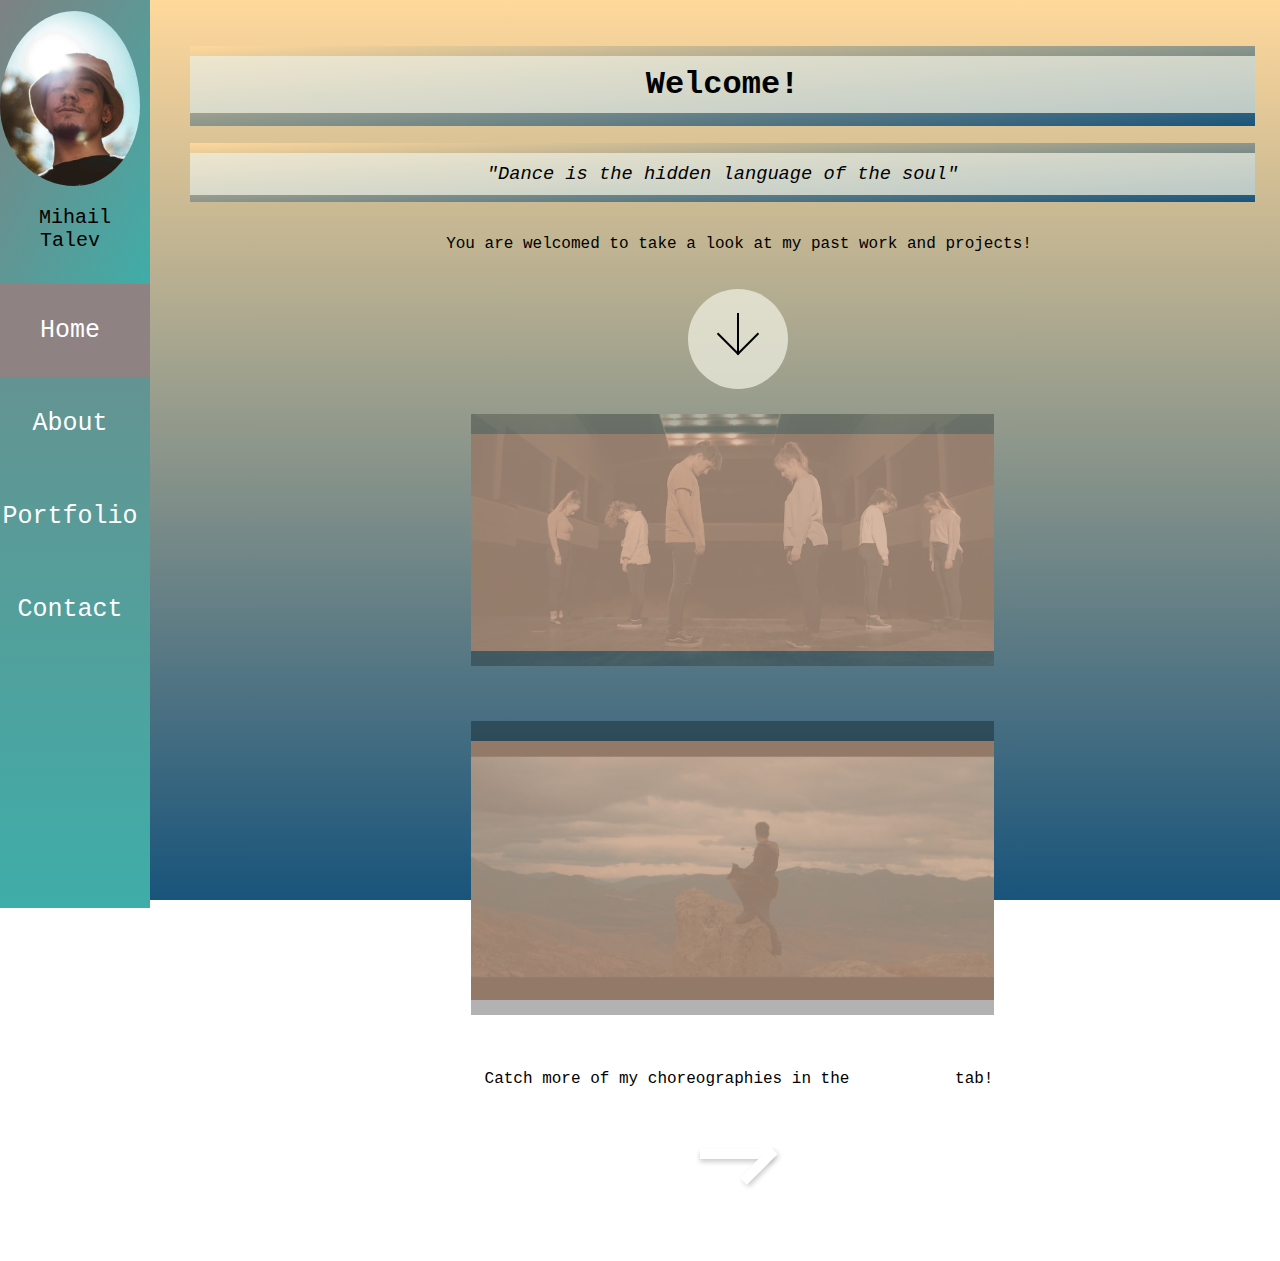
<file: index.html>
<!DOCTYPE html>
<html lang="en">
<head>
    <meta charset="UTF-8">
    <title>Talev's Portfolio</title>
  <link rel="stylesheet" href="main.css">
</head>
<body>
<div class="container">
<div class="menu">
<div class="sidebar">
    <ul>
        <li id="avatar"><img src="images/avatar.jpg" alt="Avatar"><span>Mihail Talev</span></li>
        <li class="hovers active"><a href="index.html">Home</a></li>
        <li class="hovers"><a href="about.html">About</a></li>
        <li class="hovers"><a href="portfolio.html">Portfolio</a></li>
        <li class="hovers"><a href="contact.html">Contact</a></li>
    </ul>
</div>
</div>
<div class="center">
    <div class="center_text">
<div class="welcome"><h1>Welcome!</h1>
    </div>
<h3><cite>"Dance is the hidden language of the soul"</cite></h3>
   <div class="inside">
    <p>You are welcomed to take a look at my past work and projects!</p>
       <span class="arrow"></span>
    </div>
    </div>
    <div class="imagefull">
        <div class="image"><a href="https://www.youtube.com/watch?v=769DkpiIfX0 "target="_blank">
            <img src="images/prvo_vid.png">
        </a>
            <div class="image_text">
                <h1>Watch me!</h1>
            </div>
        </div>
  </div>
    <div class="imagefull">
        <div class="image"><a href="https://www.youtube.com/watch?v=9GVv3RKJLMc"target="_blank">
            <img src="images/vtoro_vid.jpg">
        </a>
            <div class="image_text">
                <h1>Watch me!</h1>
            </div>
        </div>
    </div>


    <p id="more">
        Catch more of my choreographies in the <a href="portfolio.html">
        <strong>Portfolio</strong></a> tab!

    </p>
    <div class="icon">
            <div class="arrow-1">
                <a href="portfolio.html"><span></span> </a>
                <p>Go to portfolio!</p>
        </div>
    </div>

</div>

</div>
</div>
</body>
</html>
</file>
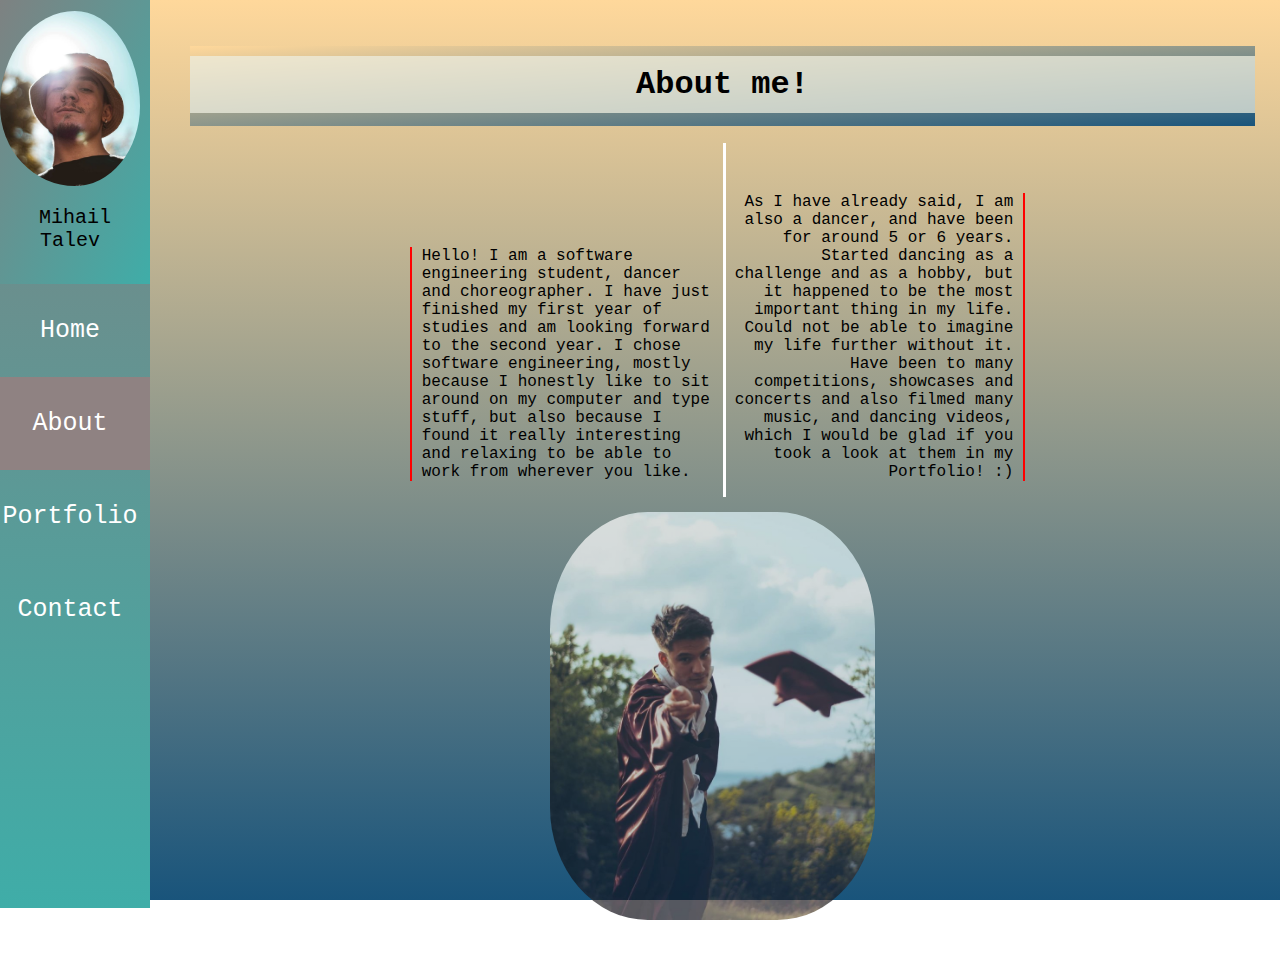
<file: about.html>
<!DOCTYPE html>
<html lang="en">
<head>
    <meta charset="UTF-8">
    <title>About Talev</title>
    <link rel="stylesheet" href="main.css">
</head>
<body>
<div class="menu">
    <div class="sidebar">
        <ul>
            <li id="avatar"><img src="images/avatar.jpg" alt="Avatar"><span>Mihail Talev</span></li>
            <li class="hovers"><a href="index.html">Home</a></li>
            <li class="hovers active"><a href="about.html">About</a></li>
            <li class="hovers"><a href="portfolio.html">Portfolio</a></li>
            <li class="hovers"><a href="contact.html">Contact</a></li>
        </ul>
    </div>
</div>
<div class="center">
    <div class="center_text">
        <div class="welcome"><h1>About me!</h1>
        </div>
        <div class="aboutme">
            <p id="first">Hello! I am a software engineering student,
                dancer and choreographer. I have just finished my first year of
                studies and am looking forward to the second year.
                I chose software engineering, mostly because I honestly like
                to sit around on my computer and type stuff, but also because
                I found it really interesting and relaxing to be able to
                work from wherever you like. <br>
            </p>
            <p id="second">
                As I have already said, I am also a dancer, and have been
                for around 5 or 6 years. Started dancing as a challenge and
                as a hobby, but it happened to be the most important thing in
                my life. Could not be able to imagine my life further without it.
                Have been to many competitions, showcases and concerts and also
                filmed many music, and dancing videos, which I would be glad
                if you took a look at them in my Portfolio! :)
            </p>

    </div>
        <div class="imagefull_about">
            <div class="image_about">
                <img src="images/maturska.jpg">

            </div>
        </div>
        <div id="line"></div>
</div>
</div>
</body>
</html>
</file>
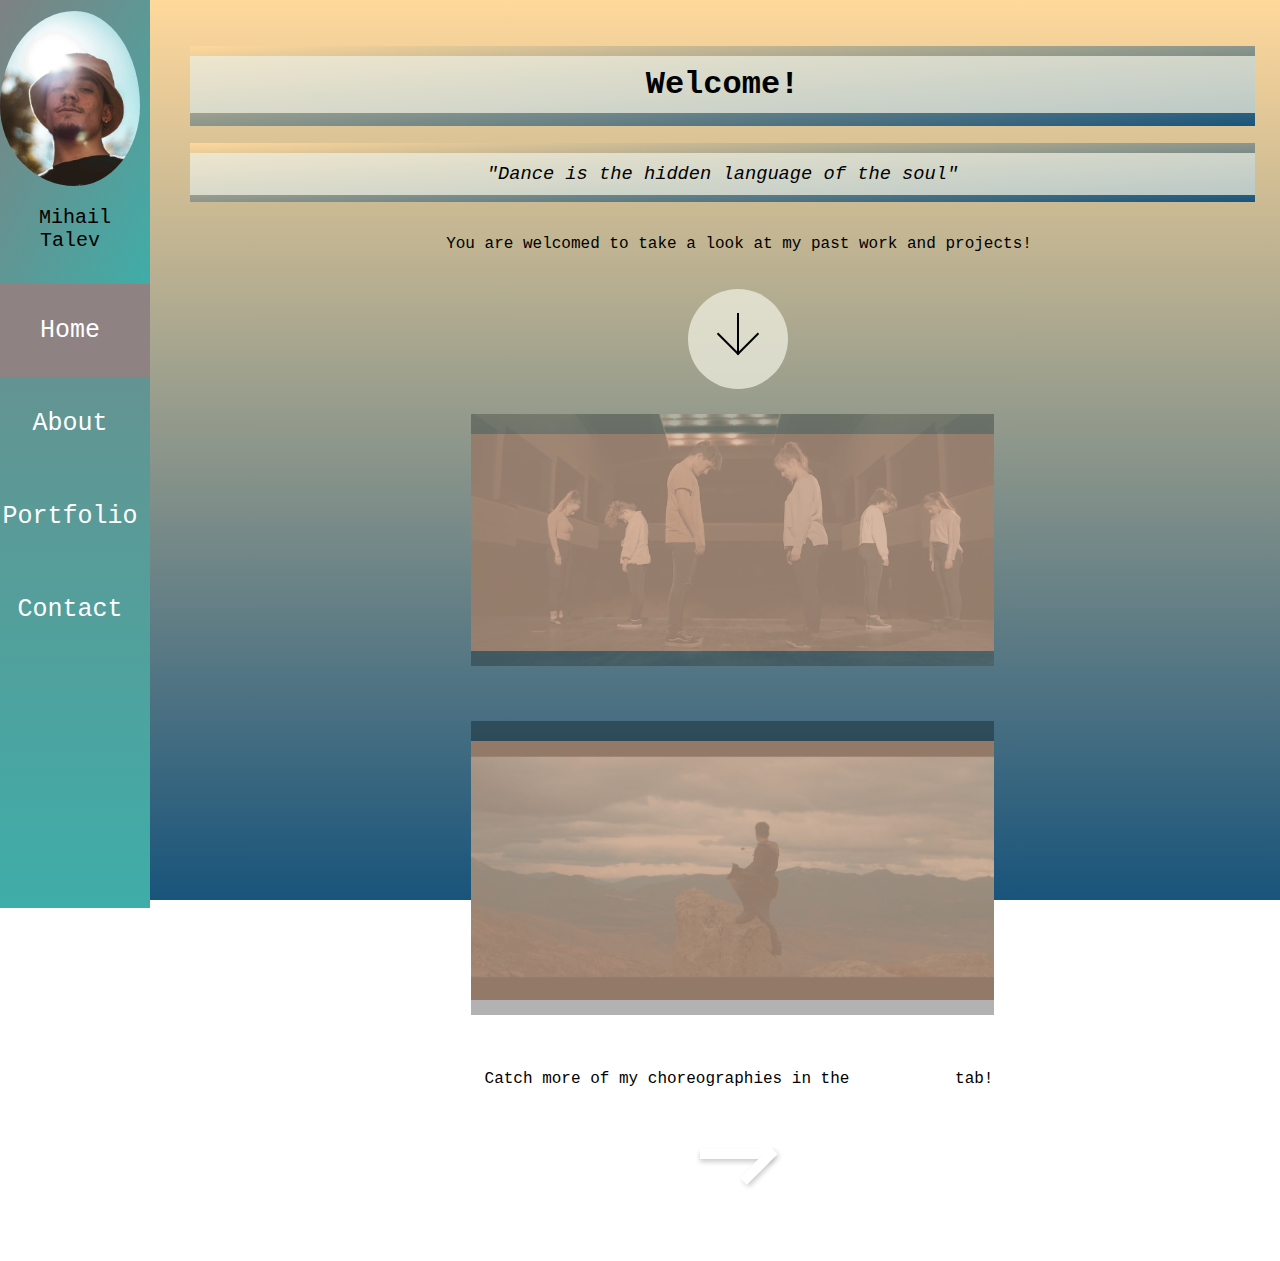
<file: main.html>
<!DOCTYPE html>
<html lang="en">
<head>
    <meta charset="UTF-8">
    <title>Talev's Portfolio</title>
  <link rel="stylesheet" href="main.css">
</head>
<body>
<div class="container">
<div class="menu">
<div class="sidebar">
    <ul>
        <li id="avatar"><img src="images/avatar.jpg" alt="Avatar"><span>Mihail Talev</span></li>
        <li class="hovers active"><a href="main.html">Home</a></li>
        <li class="hovers"><a href="about.html">About</a></li>
        <li class="hovers"><a href="portfolio.html">Portfolio</a></li>
        <li class="hovers"><a href="contact.html">Contact</a></li>
    </ul>
</div>
</div>
<div class="center">
    <div class="center_text">
<div class="welcome"><h1>Welcome!</h1>
    </div>
<h3><cite>"Dance is the hidden language of the soul"</cite></h3>
   <div class="inside">
    <p>You are welcomed to take a look at my past work and projects!</p>
       <span class="arrow"></span>
    </div>
    </div>
    <div class="imagefull">
        <div class="image"><a href="https://www.youtube.com/watch?v=769DkpiIfX0 "target="_blank">
            <img src="images/prvo_vid.png">
        </a>
            <div class="image_text">
                <h1>Watch me!</h1>
            </div>
        </div>
  </div>
    <div class="imagefull">
        <div class="image"><a href="https://www.youtube.com/watch?v=9GVv3RKJLMc"target="_blank">
            <img src="images/vtoro_vid.jpg">
        </a>
            <div class="image_text">
                <h1>Watch me!</h1>
            </div>
        </div>
    </div>


    <p id="more">
        Catch more of my choreographies in the <a href="portfolio.html">
        <strong>Portfolio</strong></a> tab!

    </p>
    <div class="icon">
            <div class="arrow-1">
                <a href="portfolio.html"><span></span> </a>
                <p>Go to portfolio!</p>
        </div>
    </div>

</div>

</div>
</div>
</body>
</html>
</file>
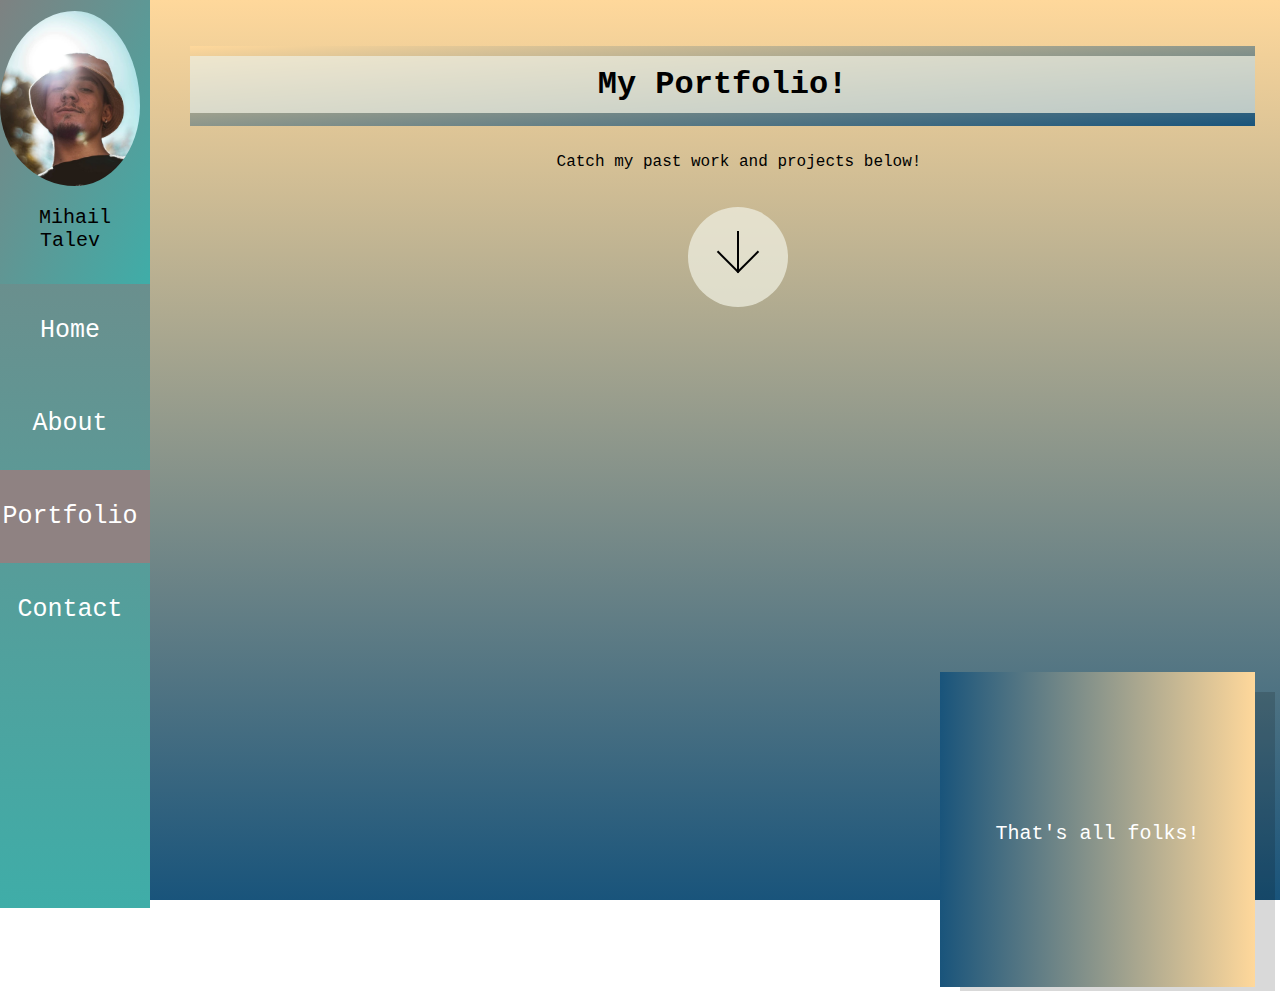
<file: portfolio.html>
<!DOCTYPE html>
<html lang="en">
<head>
    <meta charset="UTF-8">
    <title>Talev's Portfolio</title>
    <link rel="stylesheet" href="main.css">
</head>
<body>
<div class="menu">
    <div class="sidebar">
        <ul>
            <li id="avatar"><img src="images/avatar.jpg" alt="Avatar"><span>Mihail Talev</span></li>
            <li class="hovers"><a href="index.html">Home</a></li>
            <li class="hovers"><a href="about.html">About</a></li>
            <li class="hovers active"><a href="portfolio.html">Portfolio</a></li>
            <li class="hovers"><a href="contact.html">Contact</a></li>
        </ul>
    </div>
</div>
<div class="center">
    <div class="center_text">
        <div class="welcome"><h1>My Portfolio!</h1>
        </div>
        <div class="inside">
            <p>Catch my past work and projects below!</p>
            <span class="arrow"></span>
        </div>
    </div>
        <div class="flexes">
            <div>
                <iframe width="100%" height="315" src="https://www.youtube.com/embed/769DkpiIfX0" title="YouTube video player" frameborder="0" allow="accelerometer; autoplay; clipboard-write; encrypted-media; gyroscope; picture-in-picture" allowfullscreen></iframe>
            </div>
            <div>
                <iframe width="100%" height="315" src="https://www.youtube.com/embed/qf9iKAb9tqs" title="YouTube video player" frameborder="0" allow="accelerometer; autoplay; clipboard-write; encrypted-media; gyroscope; picture-in-picture" allowfullscreen></iframe>
            </div>
            <div>
                <iframe width="100%" height="315" src="https://www.youtube.com/embed/9GVv3RKJLMc" title="YouTube video player" frameborder="0" allow="accelerometer; autoplay; clipboard-write; encrypted-media; gyroscope; picture-in-picture" allowfullscreen></iframe>
            </div>
            <div>
                <iframe width="100%" height="315" src="https://www.youtube.com/embed/4J-QilzSlG4" title="YouTube video player" frameborder="0" allow="accelerometer; autoplay; clipboard-write; encrypted-media; gyroscope; picture-in-picture" allowfullscreen></iframe>
            </div>
            <div>
                <iframe width="100%" height="315" src="https://www.youtube.com/embed/bjmLNYRoObA" title="YouTube video player" frameborder="0" allow="accelerometer; autoplay; clipboard-write; encrypted-media; gyroscope; picture-in-picture" allowfullscreen></iframe>
            </div>
            <div id="last">
                <span>That's all folks!</span>
            </div>

        </div>




</div>
</body>
</html>
</file>
<file: main.css>
*, *::before,*::after{
   box-sizing: border-box;
}
html{
    height:100%;
}
body{
    background-image:linear-gradient(to bottom  , #ffd89b, #19547b);
    background-repeat: no-repeat;
    background-attachment: fixed;
    font-family: Consolas, monaco, monospace;
    text-align:center;

}

.sidebar{
    background:linear-gradient(to bottom ,#808080,#3fada8);
    z-index:1;
    margin-top:-37px;
    position: fixed;
    top: 0;
    left: 0;
    width: 150px;
    height: 105%;
}
.sidebar li{
    padding-top:2em;
   padding-bottom: 2em;
    margin-left:-40px;
    list-style-type: none;
    text-decoration: none;
    padding-right:10px;

}
.sidebar li a{
    text-decoration: none;
    color:white;
    font-size:25px;
    width:200px;


}

.sidebar li a:hover{

    transition:all 0.75s;
    cursor:pointer;
    transform:translateY(0%) translateZ(0) scale(1.1);
    text-shadow:0px -40px 0px rgba(255, 255, 255, 0);
}
.sidebar .hovers:not(.active):hover{
    transition-timing-function: linear;
    transition:0.2s;
    border-bottom:3px solid #c9b175;

}

.active:hover{
    transition-timing-function: linear;
    transition:0.2s;
    border-bottom:3px solid #c9b175;
}

.active{
    background: #8f8282;
}
#avatar img{
    width:150px;
    border-radius:50%;
    padding-bottom: 15px;
    padding-right:10px;
}
#avatar{
    background: linear-gradient(to bottom right,#808080,#3fada8) ;
}
#avatar span{
    padding-left:10px;
    font-size:20px;

}


.center {
    position: absolute;
    top: 25px;
    right: 25px;
    bottom: 25px;
    left: 25px;
    color:black;
}
#center > div {
    width: 100%;
    min-height: 100%;

}
.center_text{
    margin-left:165px;
}
.welcome{
    text-align:center;
    position:relative;
    margin-bottom: 40px;

}
.welcome h1{
   padding-top:20px;
}
.welcome h1::before{
    content:'';
    background:rgba(238, 238, 223, 0.75);
    position:absolute;
    height:100%;
    width:100%;
    top:10px;
    bottom:0;
    right:0;
    left:0;
    z-index:-1;

}
.welcome h1::after{
    content:'';
    background:linear-gradient(to bottom right ,#ffd89b, #19547b);
    position:absolute;
    height:140%;
    width:100%;
    top:0;
    bottom:0;
    right:0;
   left:0;
    z-index:-2;


}

.center h3{
  text-align:center;
    font-weight:200;
    padding-top:20px;
    position:relative;

}

.center h3::before{
    content:'';
    background:rgba(238, 238, 223, 0.75);
    position:absolute;
    height:100%;
    width:100%;
    top:10px;
    bottom:0;
    right:0;
    left:0;
    z-index:-1;
}
.center h3::after{
    content:'';
    background:linear-gradient(to bottom right ,#ffd89b, #19547b);
    position:absolute;
    height:140%;
    width:100%;
    top:0;
    bottom:0;
    right:0;
    left:0;
    z-index:-2;
}





.center p{
   margin-top:50px;
    text-align:center;

    margin-right:-33px;
}

.arrow {

    width: 100px;
    height: 100px;
    margin-left:30px;
    margin-top:20px;
    margin-bottom:20px;

    display: inline-block;
    position: relative;
    background: rgba(238, 238, 223, 0.75);
    border-radius: 50px;
    clear:both;

}

.arrow::before {
     content: '';
     display: block;
     width: 30px;
     height: 30px;
     top: 50%;
     left: 50%;
     border-style: solid;
     border-color: #000;
     border-width: 2px 2px 0 0;
     position: absolute;
     transform-origin: 50% 50%;
    transform: rotate(135deg);
    margin: -20px 0 0 -15px;
 }






.arrow::after {
     content: '';
     display: block;
     top: 50%;
     left: 50%;
     border-style: solid;
     border-color: #000;
     position: absolute;
     transform-origin: 50% 50%;
    width: 0;
    height: 40px;
    border-width: 0 2px 0 0;
    transform: translate(-1px, -26px);

 }
.image img{
    width:50%;
    opacity: 0.3;
    z-index:1;

}
.imagefull{
    position:relative;
    margin-left:185px;
    margin-bottom:50px;


}
.image:hover img{
   opacity:1;
    transition:0.3s;
}
.imagefull::before, .imagefull::after{
    content:'';
    position:absolute;
    top:1.25em;
    bottom:1.25em;
    left:25%;
    right:25%;
    z-index:-1;

}
.imagefull::before{
    background: #d2ae96;

}

.imagefull:hover::before, .imagefull:hover::after{
   background:transparent;
    transition:0.3s;

}

.image{
    position:relative;
}
.image_text{
    position:absolute;
    top:50%;
    left:5%;
    transform:translate(-50%,-50%);
    color:white;
    opacity:0;
    transition:opacity ease-out 0.2s;
    text-align:left;
    width:0;


}
.image_text h1{
    padding-left:13px;
}


.image:hover .image_text{
    opacity:1;
    border:2px solid red;
}

#more{
    text-align:center;
    padding-bottom:50px;
    margin-left:165px;
    position:relative;
}
#more a{
    text-decoration: underline;
    color:white;
}
#more a:hover{
    background:#3fada8;
}
.icon {
    position: absolute;

    margin-left:50%;
    transform: translate(-50%,-50%);
    width: 80px;
    height: 60px;
    cursor: pointer;


}



.arrow-1 {
    position: absolute;
    top: 25px;
    margin-left:100px;
    width: 90%;
    height: 10px;
    background-color: #fff;
    box-shadow: 0 3px 5px rgba(0, 0, 0, .2);
    animation: arrow 700ms linear infinite;
    flex-grow:1;

}
.arrow-1:hover{
  background: #7777cc;

}
.arrow-1::after, .arrow-1::before {
    content: '';
    position: absolute;
    width: 60%;
    height: 10px;
    right: -8px;
    background-color: #fff;

}

.arrow-1::after {
    top: -12px;
    transform: rotate(45deg);
}
.arrow-1:hover::after{
    background:#7777cc;
}
.arrow-1:hover::before{
    background:#7777cc;
}
.arrow-1::before {
    top: 12px;
    box-shadow: 0 3px 5px rgba(0, 0, 0, .2);
    transform: rotate(-45deg);

}
.arrow-1:hover::before{
    flex-grow:1;
}
.arrow-1 a span{
    position:absolute;
    width:100%;
    height:100%;
    top:0;
    left: 0;

    z-index: 1;

}

.arrow-1 p{
padding-right:25px;
    color:white;
    padding-bottom: 25px;
}

.aboutme #first{
    width:30%;
    text-align:left;
    display:inline-block;
    padding-right:10px;
}
.aboutme{
    position:relative;

}

.aboutme #first{
    border-left:2px solid red;
    padding-left: 10px;
}
.aboutme #second{
    border-right:2px solid red;
    padding-right:10px;

}
.aboutme:after{
    content:'';
    height:100%;
    width:3px;
    position:absolute;
    right:0;
    top:0;
    bottom:0;
    left:50%;
    background-color: white;
}
.aboutme #second{
    width:30%;
    text-align:right;
    margin-right:10px;
    display:inline-block;
    padding-left:20px;
}
.imagefull_about {
    margin-left:-20px;
}
.image_about img{
    padding-top:15px;
    width:30%;
    opacity:0.7;
    padding-bottom: 20px;
    border-radius:30%;
}
.flexes{
    position:relative;
    margin-left:185px;
    margin-bottom:50px;
    display:grid;
    grid-template-columns: auto auto auto;
    column-gap:50px;
    row-gap:20px;
}
.flexes iframe{
    border-radius:10px;
}


#last {
    position: relative;
    width: 100%;
    height: 315px;
    background: linear-gradient(to  left ,#ffd89b, #19547b);
    border-radius: 0% 0% 0% 0% / 0% 0% 0% 0% ;
    color: white;
    box-shadow: 20px 20px rgba(0,0,0,.15);
    transition: all .4s ease;

}
#last:hover {
    border-radius: 0% 0% 50% 50% / 0% 0% 5% 5% ;
    box-shadow: 10px 10px rgba(0,0,0,.25);
}
#last span{
    display:inline-block;
    font-size:20px;
    margin-top:150px;

}
.normal{
    margin-top:150px;
}
.inside-contact{
    border:2px solid black;
}
.inside-contact span{
    text-align:center;
    margin-left:10px;
    font-size:30px;

}
.normal.inside-contact{
    z-index:1;
}
.pop_up .inside-contact{
    z-index:1;
}
.inside-contact #hi::after{
    content:"\1F44B";
}
.inside-contact .hi1::after{
    content:"\1F44B";
}

.labels{
    display:grid;
    grid-template-columns:auto auto;
    padding:25px;
}
.labels1{
    display:grid;
    grid-template-columns: auto auto;
    padding:25px;
}
#first_name, #last_name{
    margin-top:10px;
}
#first_name1, #first_name2, #last_name1, #last_name2{
    margin-left:10px;
}
.labels input:hover{
    cursor: pointer;
}
.labels input:focus{
   cursor:auto;
}
.pop_up .inside-contact{
    position:absolute;
    background-image:linear-gradient(to right  , #ffd89b, #19547b);
    width:100%;
    height:100%;
    top:0;
    left:0;
    opacity:0;
    z-index:-1;
    transition-duration:0.2s;
}


.pop_up .inside-contact span{
    display:inline-block;
margin-top:300px;
}
.pop_up .inside-contact .labels{
    padding-top:50px;
}
.pop_up .inside-contact .link {
    text-decoration:none;
    color:black;
    font-size:50px;
    display:block;
    margin-top:-540px;
    margin-left:95%;
}
.pop_up .inside-contact .link:hover {
    color:darkgray;
}
.pop_up a:hover{
    color:gray;
}
.prv_input:focus-within .pop_up .inside-contact{
    opacity:1;
    z-index:100;
}
.vtor_input:focus-within .pop_up .inside-contact{
    opacity:1;
    z-index:100;
}
#descr, #descr1, #descr2, #descr3{
    margin-top:10px;
    height:150px;
    width:250px;
}
.third_label1, .third_label2, .third_label3{
    margin-top:60px;
}
.descr_label{
    margin-top:40px;

}
.subm{
    margin-top:120px;
}

.subm input{
    width:172px;
    height:50px;
}
.pop_up .subm{
padding-left:90px;
}
.pop_up .inside-contact .labels1, .pop_up .inside-contact span{
margin-top:100px;
}
</file>
